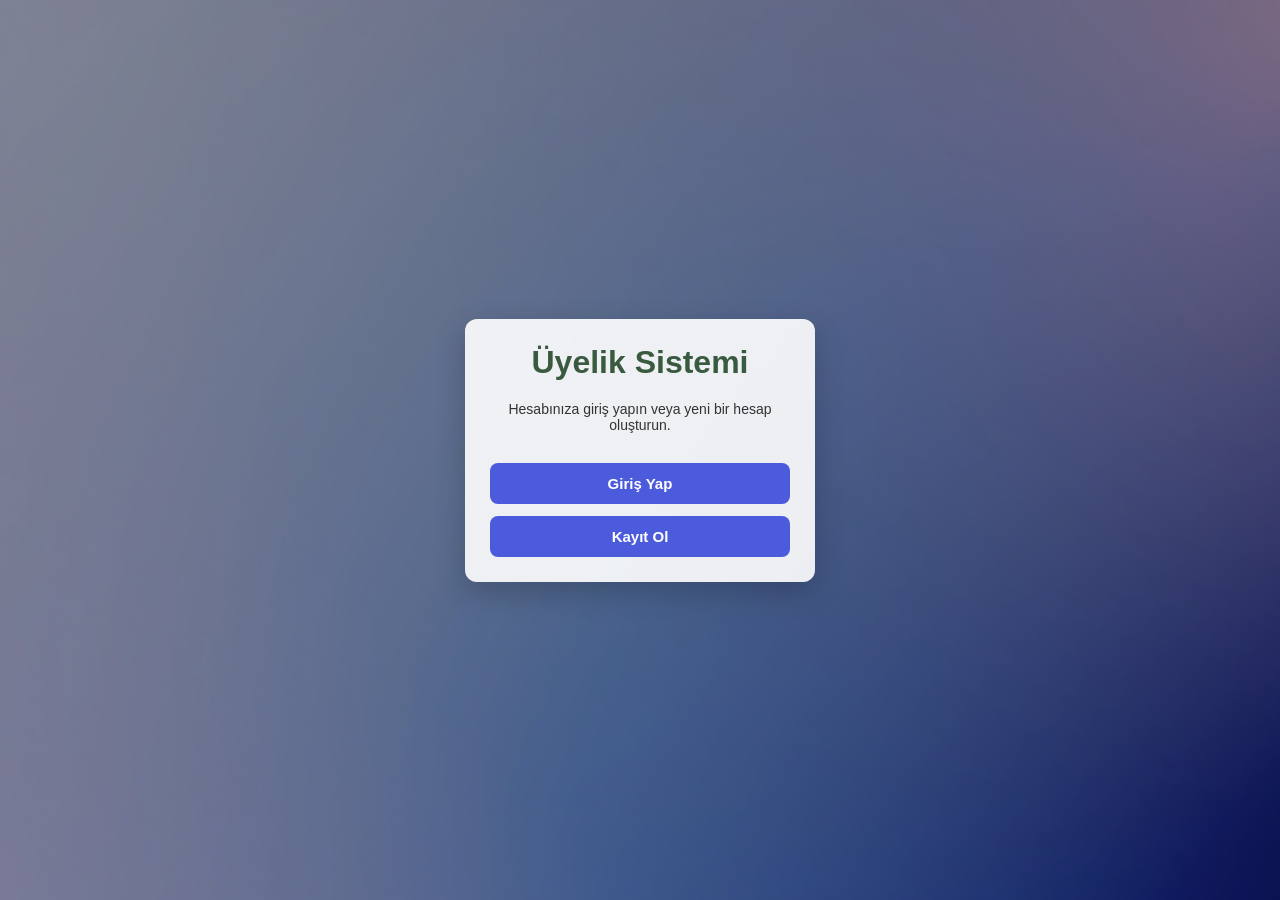
<file: index.html>
<!DOCTYPE html>
<html lang="en">
  <head>
    <meta charset="UTF-8" />
    <meta name="viewport" content="width=device-width, initial-scale=1.0" />
    <title>Üyelik Sistemi</title>
    <link rel="stylesheet" href="stil.css" />
  </head>
  <body>
    <div class="overlay">
      <div class="container">
        <h1>Üyelik Sistemi</h1>
        <p>Hesabınıza giriş yapın veya yeni bir hesap oluşturun.</p>

        <div class="buttons">
          <a href="login.html" class="btn">Giriş Yap</a>
          <a href="register.html" class="btn">Kayıt Ol</a>
        </div>
      </div>
    </div>
    <script src="script.js"></script>
  </body>
</html>
</file>
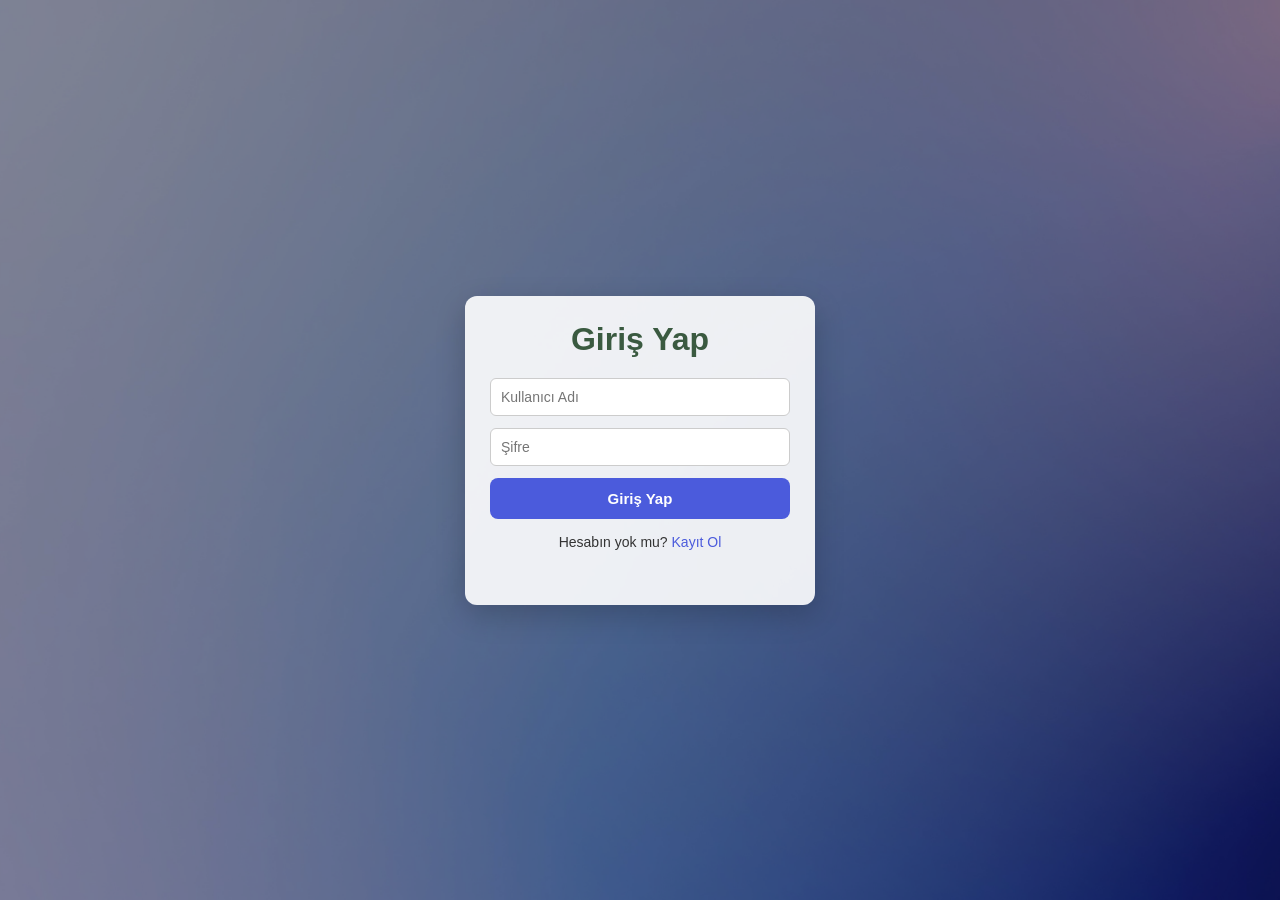
<file: login.html>
<!DOCTYPE html>
<html lang="en">
  <head>
    <meta charset="UTF-8" />
    <meta name="viewport" content="width=device-width, initial-scale=1.0" />
    <title>Giriş Yap</title>
    <link rel="stylesheet" href="stil.css" />
  </head>
  <body>
    <div class="overlay">
      <div class="container">
        <h1>Giriş Yap</h1>

        <form id="loginForm">
          <input type="text" id="loginUsername" placeholder="Kullanıcı Adı" />
          <input type="password" id="loginPassword" placeholder="Şifre" />

          <button type="submit" class="btn">Giriş Yap</button>
        </form>

        <p class="link">
          Hesabın yok mu?
          <a href="register.html">Kayıt Ol</a>
        </p>
      </div>
    </div>

    <script src="script.js"></script>
  </body>
</html>
</file>
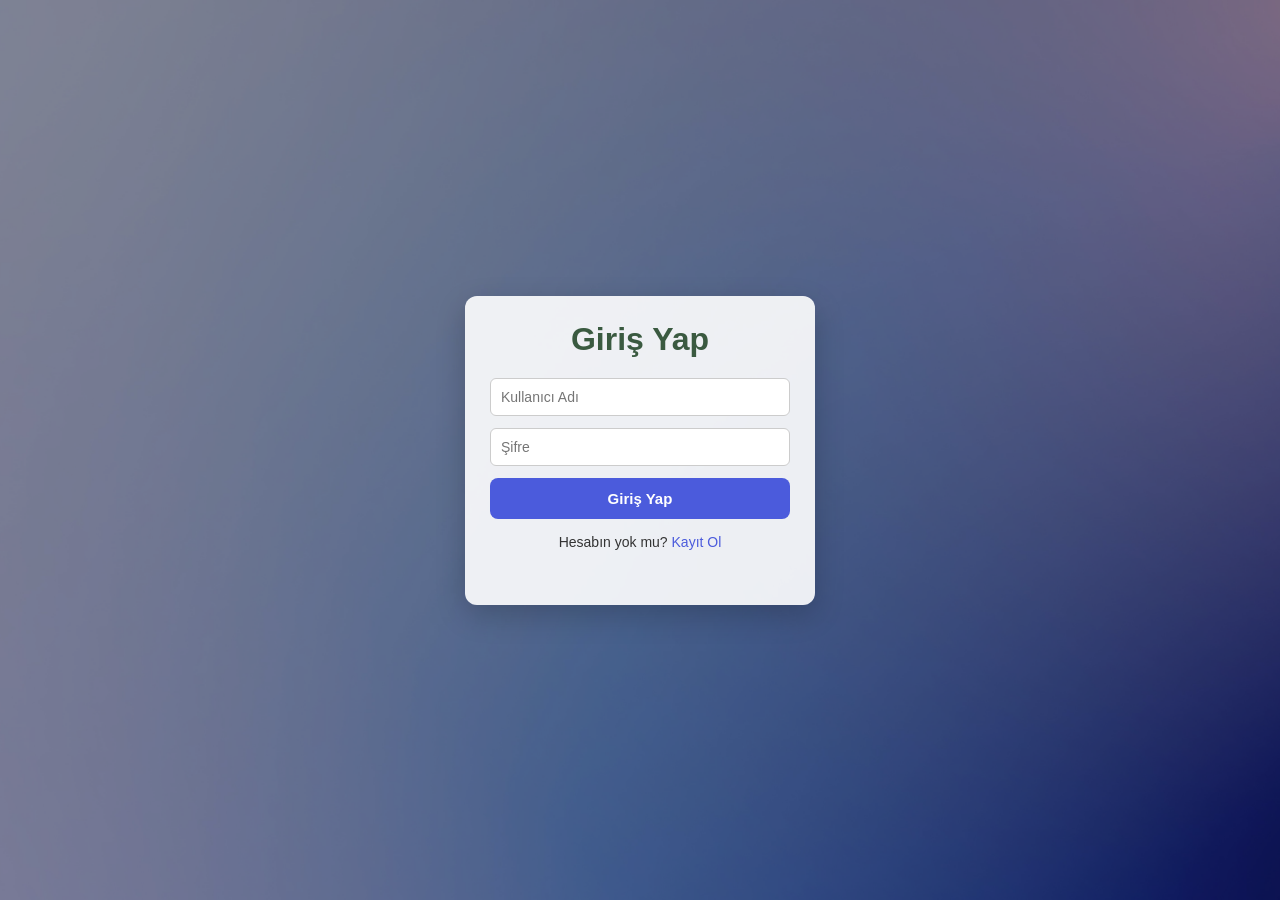
<file: profile.html>
<!DOCTYPE html>
<html lang="en">
  <head>
    <meta charset="UTF-8" />
    <meta name="viewport" content="width=device-width, initial-scale=1.0" />
    <title>Profil</title>
    <link rel="stylesheet" href="stil.css" />
  </head>
  <body>
    <div class="overlay">
      <div class="container">
        <h1>Profil Bilgileri</h1>

        <div class="profile-info">
          <p><strong>Ad:</strong> <span id="pFirstName"></span></p>
          <p><strong>Soyad:</strong> <span id="pLastName"></span></p>
          <p><strong>E-posta:</strong> <span id="pEmail"></span></p>
          <p><strong>Doğum Tarihi:</strong> <span id="pBirthDate"></span></p>
          <p><strong>Uyruk:</strong> <span id="pNationality"></span></p>
          <p><strong>Cinsiyet:</strong> <span id="pGender"></span></p>
        </div>

        <a href="sifre.html" class="btn">Şifre Değiştir</a>
        <a href="index.html" class="btn">Çıkış Yap</a>
      </div>
    </div>

    <script src="script.js"></script>
  </body>
</html>
</file>
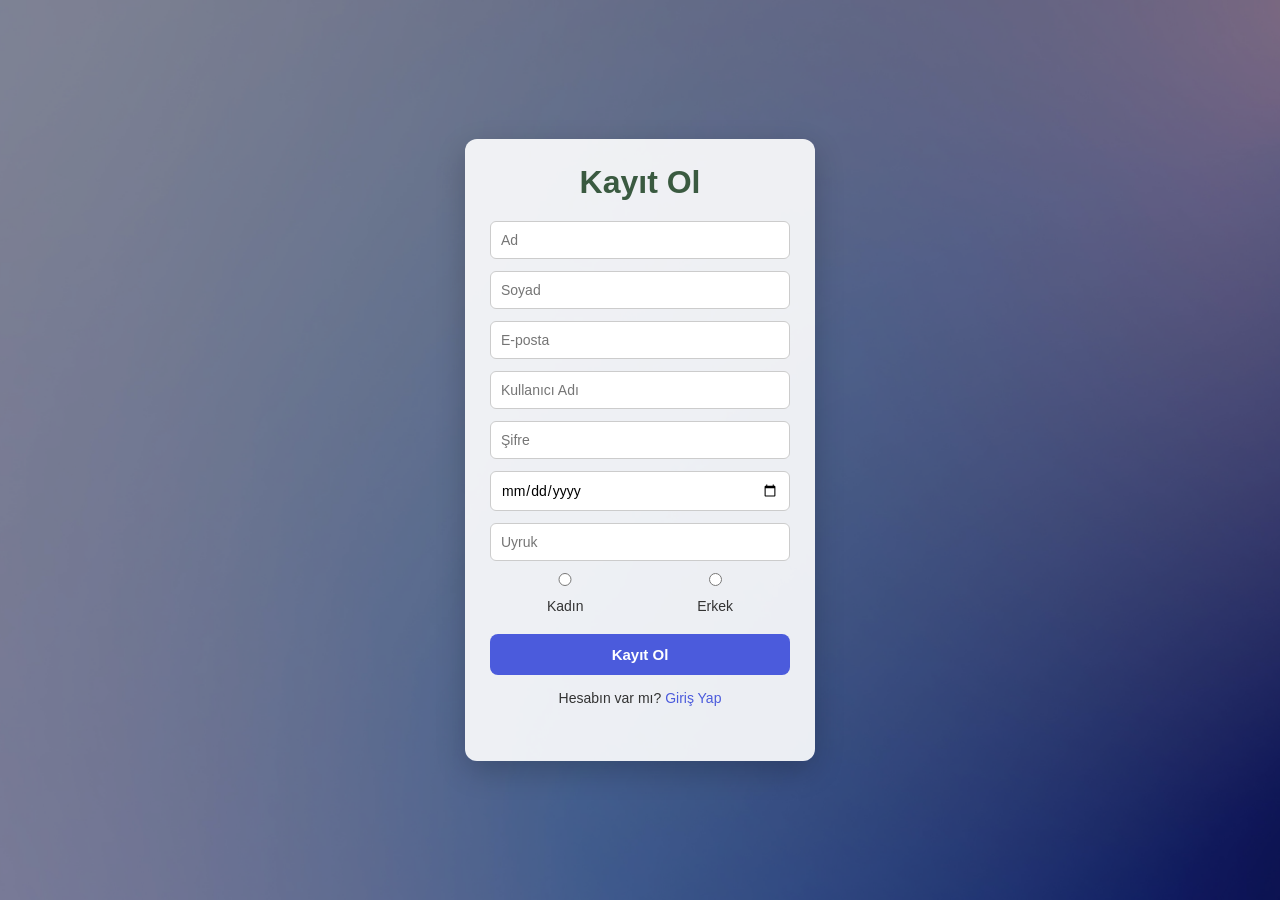
<file: register.html>
<!DOCTYPE html>
<html lang="en">
  <head>
    <meta charset="UTF-8" />
    <meta name="viewport" content="width=device-width, initial-scale=1.0" />
    <title>Kayıt Ol</title>
    <link rel="stylesheet" href="stil.css" />
  </head>
  <body>
    <div class="overlay">
      <div class="container">
        <h1>Kayıt Ol</h1>
        <form id="registerForm">
          <input type="text" id="firstName" placeholder="Ad" />
          <input type="text" id="lastName" placeholder="Soyad" />
          <input type="email" id="email" placeholder="E-posta" />
          <input type="text" id="username" placeholder="Kullanıcı Adı" />
          <input type="password" id="password" placeholder="Şifre" />

          <input type="date" id="birthDate" lang="en" />

          <input type="text" id="nationality" placeholder="Uyruk" />

          <div class="gender">
            <label
              ><input type="radio" name="gender" value="Kadın" /> Kadın</label
            >
            <label
              ><input type="radio" name="gender" value="Erkek" /> Erkek</label
            >
          </div>

          <button type="submit" class="btn">Kayıt Ol</button>
        </form>

        <p class="link">
          Hesabın var mı?
          <a href="login.html">Giriş Yap</a>
        </p>
      </div>
    </div>
    <script src="script.js"></script>
  </body>
</html>
</file>
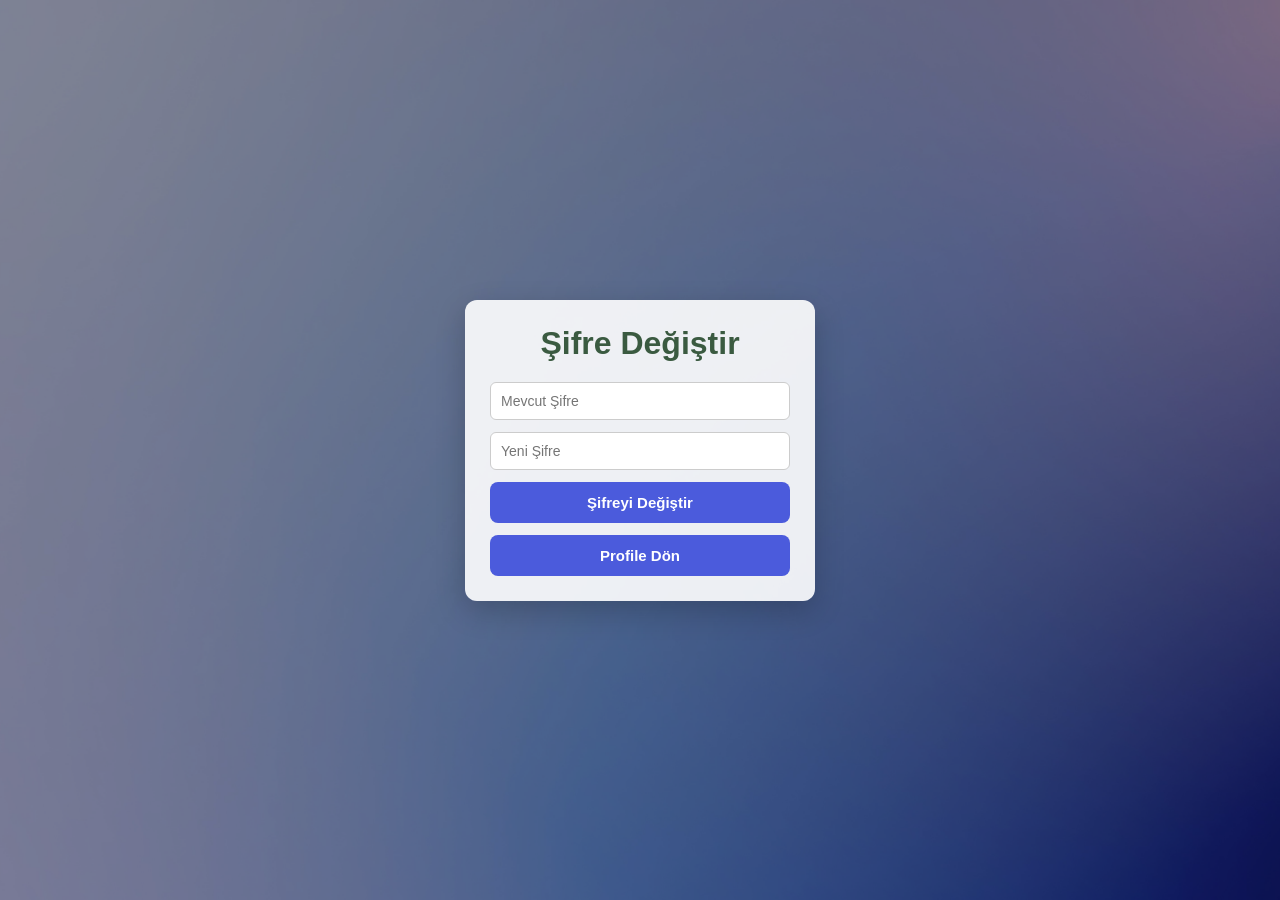
<file: sifre.html>
<!DOCTYPE html>
<html lang="en">
  <head>
    <meta charset="UTF-8" />
    <meta name="viewport" content="width=device-width, initial-scale=1.0" />
    <title>Şifre Değiştir</title>
    <link rel="stylesheet" href="stil.css" />
  </head>
  <body>
    <div class="overlay">
      <div class="container">
        <h1>Şifre Değiştir</h2>

        <form id="passwordForm">
          <input type="password" placeholder="Mevcut Şifre" />
          <input type="password" placeholder="Yeni Şifre" />

          <button class="btn">Şifreyi Değiştir</button>
        </form>

        <a href="profile.html" class="btn">Profile Dön</a>
      </div>
    </div>

    <script src="script.js"></script>
  </body>
</html>
</file>
<file: stil.css>
/* Genel ayarlar */
* {
    margin: 0;
    padding: 0;
    box-sizing: border-box;
    font-family: Arial, Helvetica, sans-serif;
}

/* Arka plan */
body {
    height: 100vh;
    background-image: url("pexels-codioful-7134983.jpg");
    background-size: cover;
    background-position: center;
}

/* Koyu şeffaf katman*/
.overlay {
    height: 100%;
    background: rgba(20, 30, 70, 0.55);
    display: flex;
    justify-content: center;
    align-items: center;
}

/* Orta kutu */
.container {
    background: rgba(255, 255, 255, 0.9);
    padding: 40px;
    width: 350px;
    text-align: center;
    border-radius: 12px;
}

/* Başlık */
.container h1 {
    color: #1e2a5a;
    margin-bottom: 15px;
}

/* Açıklama */
.container p {
    color: #333;
    margin-bottom: 30px;
    font-size: 14px;
}

/* BUTTONS - TÜM SİTE (TEK TASARIM) */
.btn {
    display: block;
    width: 100%;
    padding: 12px;

    background-color: #4b5bdc;
    color: white;

    border: none;
    border-radius: 8px;

    font-size: 15px;
    font-weight: bold;
    text-align: center;
    text-decoration: none;

    cursor: pointer;
}

/* Hover */
.btn:hover {
    background-color: #6c7cff;
}

/* Butonlar arası boşluk (HER YERDE) */
.btn + .btn {
    margin-top: 12px;
}

/* Register Sayfa */
form input {
    width: 100%;
    padding: 10px;
    margin-bottom: 12px;
    border-radius: 6px;
    border: 1px solid #ccc;
}

form label {
    font-size: 13px;
    color: #333;
    display: block;
    margin-bottom: 5px;
}

/* Cinsiyet */
.gender {
    display: flex;
    justify-content: space-around;
    margin-bottom: 15px;
}

.gender label {
    font-size: 14px;
}

/* Link */
.link {
    margin-top: 15px;
    font-size: 13px;
}

.link a {
    color: #4b5bdc;
    text-decoration: none;
}

/* Profil Sayfa */
.profile-info {
    text-align: left;
    margin-bottom: 20px;
}

.profile-info p {
    margin-bottom: 10px;
    font-size: 14px;
}

/* Sifre Sayfa */
.container {
    max-width: 400px;
    margin: 80px auto;
    padding: 25px;

    background: rgba(255, 255, 255, 0.9);
    border-radius: 12px;

    box-shadow: 0 10px 30px rgba(0, 0, 0, 0.2);
}

.container h1 {
    text-align: center;
    margin-bottom: 20px;
    color: #3a5a40;
}

.container input {
    width: 100%;
    padding: 10px;
    margin-bottom: 12px;

    border: 1px solid #ccc;
    border-radius: 6px;
    font-size: 14px;
}

.container input:focus {
    outline: none;
    border-color: #3a5a40;
}
/* Sifre sayfası butonlar arası boşluk */
#passwordForm .btn {
    margin-bottom: 12px;
}
</file>
